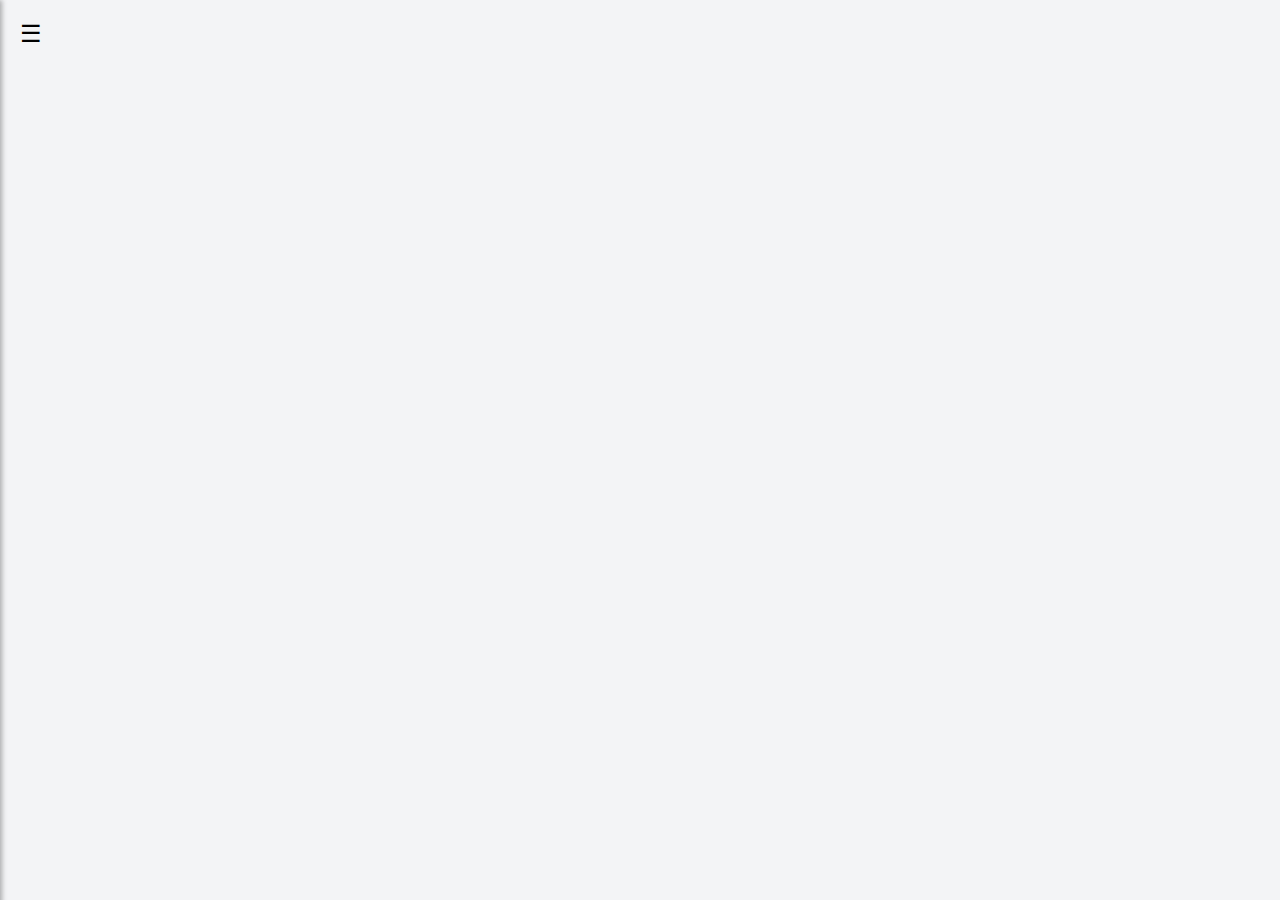
<file: index.html>
<!DOCTYPE html>
<html lang="en">
<head>
    <meta charset="UTF-8">
    <meta name="viewport" content="width=device-width, initial-scale=1.0">
    <title>Aurawear</title>
    <link rel="stylesheet" href="style.css">
    
</head>

<body>
    <!-- Logo Section -->
    <div class="logo-container">
        <img src="logo.jpg" alt="Logo" class="logo">
    </div>
    <div class="description-container">
        <ul class="description-list">
            <li class="description-point">
                Transform confusion into confidence—Aura Wear makes outfit decisions a breeze! 
                Whether you're dressing for work, play, or a special occasion, we've got you covered.
            </li>
            <li class="description-point">
                From casual hangouts to elegant soirées, Aura Wear ensures you’re always dressed to impress.
                Enjoy handpicked outfit suggestions tailored to your specific events and moods.
            </li>
            <li class="description-point">
                Celebrate your unique style—Aura Wear matches outfits to your personality and skin tone. 
                Confidence is the key, and we’ll help you wear it like a pro!
            </li>
            <li class="description-point">
                Say goodbye to wardrobe dilemmas—Aura Wear curates looks tailored just for you. 
                Unlock a wardrobe of possibilities and let us do the thinking while you enjoy the compliments.
            </li>
        </ul>
    </div>
    

   

    <!-- Hamburger Menu -->
    <div class="hamburger-menu" onclick="toggleSidebar()">
        ☰
    </div>

    <!-- Sidebar -->
    <div class="sidebar" id="sidebar">
        <ul>
            <li>
                <a href="skin-tone.html">
                    <img src="skin-tone-logo.jpg" alt="Skin Tone" class="menu-logo"> Select Skin Tone
                </a>
            </li>
            <li>
                <a href="event-chooser.html">
                    <img src="eventlogo.jpg" alt="Event Chooser" class="menu-logo"> Choose Event
                </a>
            </li>
        </li>
        <li>
            <a href="Dress.html">
                <img src="outfit..jpg" alt="Dress" class="menu-logo"> Decide Dress
            </a>
        </li>
        </ul>
    </div>

    <script src="script.js"></script>
</body>
</html>

</html>
</file>
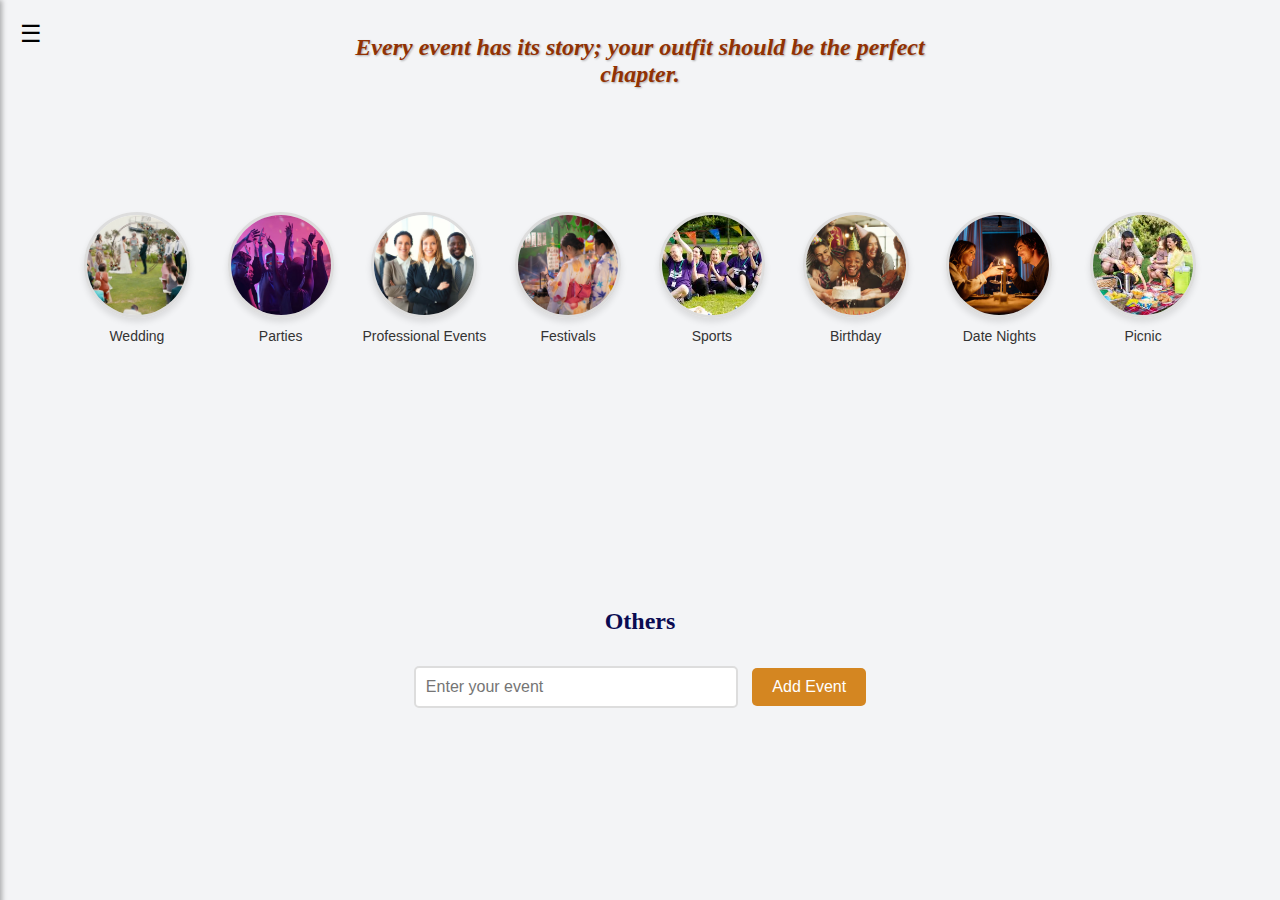
<file: event-chooser.html>
<!DOCTYPE html>
<html lang="en">
<head>
    <meta charset="UTF-8">
    <meta name="viewport" content="width=device-width, initial-scale=1.0">
    <title>Event Chooser</title>
    <link rel="stylesheet" href="style.css">
</head>
<body>
    <!-- Hamburger Menu -->
    <div class="hamburger-menu" onclick="toggleSidebar()">&#9776;</div>

    <!-- Sidebar -->
    <div class="sidebar" id="sidebar">
        <ul>
            <li>
                <a href="index.html">
                    <img src="home logo.jpg" alt="Home" class="menu-logo"> Home
                </a>
            </li>
            <li>
                <a href="skin-tone.html">
                    <img src="skin-tone-logo.jpg" alt="Skin Tone Selector" class="menu-logo"> Skin Tone Selector
                </a>
            </li>
            <li>
                <a href="Dress.html">
                    <img src="outfit..jpg" alt="Dress" class="menu-logo"> Decide Dress
                </a>
            </li>
        </ul>
    </div>

    <h3 class="tagline2">
        Every event has its story; your outfit should be the perfect chapter.
    </h3>

    <!-- Event Grid -->
    <div class="event-grid">
        <div class="event-item" data-name="Wedding" onclick="handleEventClick('Wedding', 'wedding.jpg')">
            <img src="wedding.jpg" alt="Wedding" class="event-image">
            <p>Wedding</p>
        </div>
        <div class="event-item" data-name="Parties" onclick="handleEventClick('Parties', 'parties.jpg')">
            <img src="parties.jpg" alt="Parties" class="event-image">
            <p>Parties</p>
        </div>
        <div class="event-item" data-name="Professional Events" onclick="handleEventClick('Professional Events', 'professional.jpg')">
            <img src="proffessional.avif" alt="Professional Events" class="event-image">
            <p>Professional Events</p>
        </div>
        <div class="event-item" data-name="Festivals" onclick="handleEventClick('Festivals', 'festivals.jpg')">
            <img src="festivals.jpg" alt="Festivals" class="event-image">
            <p>Festivals</p>
        </div>
        <div class="event-item" data-name="Sports" onclick="handleEventClick('Sports', 'sports.jpg')">
            <img src="sports.jpg" alt="Sports" class="event-image">
            <p>Sports</p>
        </div>
        <div class="event-item" data-name="Birthday" onclick="handleEventClick('Birthday', 'birthday.webp')">
            <img src="birthday.webp" alt="Birthday" class="event-image">
            <p>Birthday</p>
        </div>
        <div class="event-item" data-name="Date Nights" onclick="handleEventClick('Date Nights', 'date nights.webp')">
            <img src="date nights.webp" alt="Date Nights" class="event-image">
            <p>Date Nights</p>
        </div>
        <div class="event-item" data-name="Picnic" onclick="handleEventClick('Picnic', 'picnic.jpg')">
            <img src="picnic.jpg" alt="Picnic" class="event-image">
            <p>Picnic</p>
        </div>
    </div>

    <!-- Custom Event Section -->
    <div class="custom-event">
        <h4>Others</h4>
        <input type="text" id="customEventName" placeholder="Enter your event" />
        <button id="addCustomEvent">Add Event</button>
    </div>

    <script>
        // Function to handle event selection
        function handleEventClick(eventName, eventImage) {
            // Store the event name and image in sessionStorage
            sessionStorage.setItem('event', eventName);
            sessionStorage.setItem('eventImage', eventImage);

            // Redirect to Dress page
            redirectToDressPage();
        }

        // Handle custom event input
        document.getElementById('addCustomEvent').addEventListener('click', () => {
            const customEvent = document.getElementById('customEventName').value.trim();
            if (customEvent) {
                // Store the custom event in sessionStorage
                sessionStorage.setItem('event', customEvent);
                sessionStorage.setItem('eventImage', ''); // No image for custom events

                // Redirect to Dress page
                redirectToDressPage();
            } else {
                alert('Please enter a valid event name.');
            }
        });

        // Function to redirect to Dress.html with skin tone and event
        function redirectToDressPage() {
            const skinTone = sessionStorage.getItem('skinTone');
            const event = sessionStorage.getItem('event');

            if (!skinTone || !event) {
                alert('Please select both skin tone and event.');
                return;
            }

            // Redirect to Dress.html
            window.location.href = `Dress.html?skinTone=${encodeURIComponent(skinTone)}&event=${encodeURIComponent(event)}`;
        }
    </script>
</body>
</html>
</file>
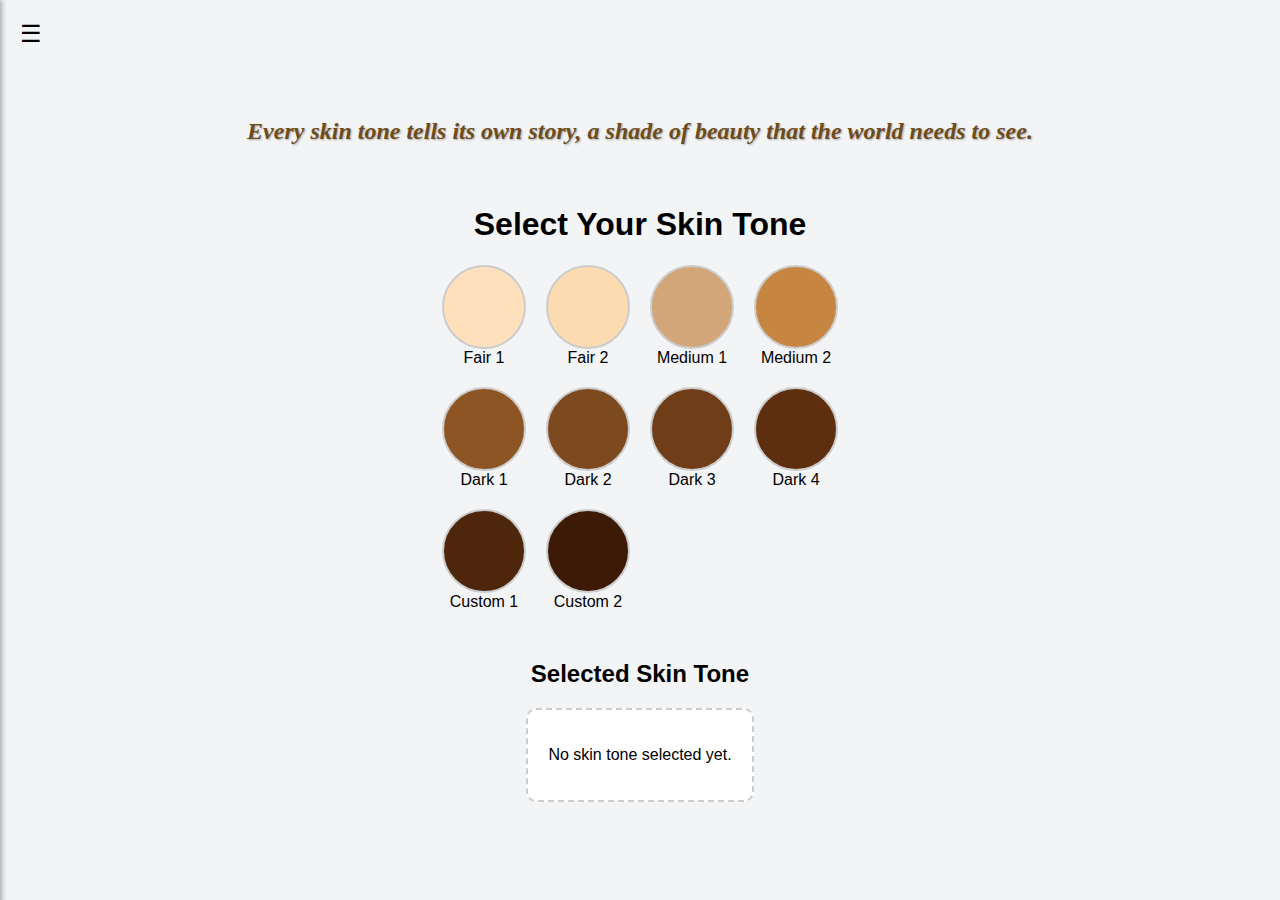
<file: skin-tone.html>
<!DOCTYPE html>
<html lang="en">
<head>
    <meta charset="UTF-8">
    <meta name="viewport" content="width=device-width, initial-scale=1.0">
    <title>Skin Tone Selector</title>
    <link rel="stylesheet" href="style.css">
</head>
<body>
    <!-- Hamburger Menu -->
    <div class="hamburger-menu" onclick="toggleSidebar()">&#9776;</div>

    <!-- Sidebar -->
    <div class="sidebar" id="sidebar">
        <ul>
            <li>
                <a href="index.html">
                    <img src="home logo.jpg" alt="Home" class="menu-logo"> Home
                </a>
            </li>
            <li>
                <a href="event-chooser.html">
                    <img src="eventlogo.jpg" alt="Event Chooser" class="menu-logo"> Event Chooser
                </a>
            </li>
            <li>
                <a href="Dress.html">
                    <img src="outfit..jpg" alt="Dress" class="menu-logo"> Decide Dress
                </a>
            </li>
        </ul>
    </div>

    <!-- Inspirational Tagline -->
    <h3 class="tagline">
        Every skin tone tells its own story, a shade of beauty that the world needs to see.
    </h3>

    <!-- Skin Tone Selector -->
    <div class="skin-tone-container">
        <h1>Select Your Skin Tone</h1>
        <div class="skin-tone-grid">
            <div class="skin-tone" onclick="selectSkinTone('Fair 1', '#ffe0bd')">
                <div class="circle" style="background-color: #ffe0bd;"></div>
                <span>Fair 1</span>
            </div>
            <div class="skin-tone" onclick="selectSkinTone('Fair 2', '#fddbb0')">
                <div class="circle" style="background-color: #fddbb0;"></div>
                <span>Fair 2</span>
            </div>
            <div class="skin-tone" onclick="selectSkinTone('Medium 1', '#d2a679')">
                <div class="circle" style="background-color: #d2a679;"></div>
                <span>Medium 1</span>
            </div>
            <div class="skin-tone" onclick="selectSkinTone('Medium 2', '#c68642')">
                <div class="circle" style="background-color: #c68642;"></div>
                <span>Medium 2</span>
            </div>
            <div class="skin-tone" onclick="selectSkinTone('Dark 1', '#8d5524')">
                <div class="circle" style="background-color: #8d5524;"></div>
                <span>Dark 1</span>
            </div>
            <div class="skin-tone" onclick="selectSkinTone('Dark 2', '#7d4a20')">
                <div class="circle" style="background-color: #7d4a20;"></div>
                <span>Dark 2</span>
            </div>
            <div class="skin-tone" onclick="selectSkinTone('Dark 3', '#6f3e18')">
                <div class="circle" style="background-color: #6f3e18;"></div>
                <span>Dark 3</span>
            </div>
            <div class="skin-tone" onclick="selectSkinTone('Dark 4', '#5d2f0e')">
                <div class="circle" style="background-color: #5d2f0e;"></div>
                <span>Dark 4</span>
            </div>
            <div class="skin-tone" onclick="selectSkinTone('Custom 1', '#4e260c')">
                <div class="circle" style="background-color: #4e260c;"></div>
                <span>Custom 1</span>
            </div>
            <div class="skin-tone" onclick="selectSkinTone('Custom 2', '#3d1a06')">
                <div class="circle" style="background-color: #3d1a06;"></div>
                <span>Custom 2</span>
            </div>
        </div>
    </div>

    <!-- Selected Skin Tone -->
    <div class="selected-tone-container">
        <h2>Selected Skin Tone</h2>
        <div id="selected-tone" class="selected-tone">
            <p>No skin tone selected yet.</p>
        </div>
    </div>

    <script>
        // Function to handle skin tone selection
        function selectSkinTone(tone, color) {
            // Update the UI to show selected tone
            const selectedToneDiv = document.getElementById('selected-tone');
            selectedToneDiv.innerHTML = `
                <div style="background-color: ${color}; width: 100px; height: 100px; border-radius: 50%; margin: auto;"></div>
                <p>${tone}</p>
            `;

            // Store the selected skin tone in sessionStorage
            sessionStorage.setItem('skinTone', tone);

            // Redirect to the event-chooser page
            window.location.href = 'event-chooser.html';
        }
    </script>
</body>
</html>
</file>
<file: style.css>
/* General Reset */
body {
    margin: 0;
    padding: 0;
    display: flex;
    flex-direction: column;
    align-items: center;
    justify-content: center;
    height: 100vh; /* Full viewport height */
    font-family: Arial, sans-serif;
    background-color: #f3f4f6; /* Light background color */
    overflow: hidden; /* Prevent scrollbars during logo animation */
  }
  
  /* Logo Container */
  .logo-container {
    position: absolute;
    top: 50%; /* Start vertically centered */
    left: 50%; /* Start horizontally centered */
    transform: translate(-50%, -50%) scale(0); /* Center and scale down */
    animation: popAndMove 2s ease-in-out forwards; /* Pop-out and move animation */
  }
  
  /* Logo Style */
  .logo {
    width: 200px; /* Logo size */
    height: auto;
    display: block;
    border: none; /* No border */
  }
  
  /* Pop-Out and Move-Up Animation */
  @keyframes popAndMove {
    0% {
      transform: translate(-50%, -50%) scale(0); /* Start invisible and scaled down */
      opacity: 0;
    }
    50% {
      transform: translate(-50%, -50%) scale(1.2); /* Pop-out effect in the center */
      opacity: 1;
    }
    70% {
      transform: translate(-50%, -50%) scale(1); /* Normalize size */
    }
    100% {
      transform: translate(-50%, 0) scale(1); /* Move upward to top center */
      top: 20px; /* Fixed at the top */
    }
  }
  
/* Description List */
.description-container {
    position: absolute;
    top: 300px;
    left: 50%;
    transform: translateX(-50%);
    width: 80%;
    max-width: 800px;
    text-align: left;
}

.description-list {
    list-style-type: disc;
    margin: 0;
    padding: 0 20px;
}

.description-point {
    font-size: 1.2rem;
    color: #2a0728f4;
    margin: 20px 0; /* Add spacing between points */
    line-height: 1.6; /* Increase readability for longer sentences */
    opacity: 0; /* Hidden by default */
    transform: translateY(20px); /* Slightly offset */
    transition: all 0.5s ease-in-out; /* Smooth transition */
}

/* Animated Class */
.description-point.animated {
    opacity: 1; /* Fully visible */
    transform: translateY(0); /* Back to position */
}

/* Keyframe for Logo Animation */
@keyframes moveToTop {
    0% {
        top: 50%;
        transform: translate(-50%, -50%);
    }
    100% {
        top: 20px;
        transform: translateX(-50%);
    }
}
  
 
  
  /* Fade-In Animation for Uploaders */
  @keyframes fadeIn {
    0% {
      opacity: 0;
    }
    100% {
      opacity: 1;
    }
  }

  /* Hamburger Menu */
.hamburger-menu {
    position: absolute;
    top: 20px;
    left:100px;
    font-size: 2rem;
    cursor: pointer;
    z-index: 1000;
  }
  
  /* Sidebar Styling */
  .sidebar {
    position: fixed;
    top: 0;
    right: -250px; /* Initially hidden */
    width: 250px;
    height: 150%;
    background-color: #333;
    color: #fff;
    box-shadow: -2px 0 5px rgba(0, 0, 0, 0.5);
    transition: right 0.3s ease-in-out;
    z-index: 999;
  }
  
  .sidebar ul {
    list-style: none;
    padding: 20px;
  }
  
  .sidebar ul li {
    margin: 20px 0;
    display: flex;
    align-items: center;
  }
  
  .sidebar ul li a {
    text-decoration: none;
    color: #fff;
    font-size: 1.2rem;
    display: flex;
    align-items: center;
  }
  
  .sidebar ul li a:hover {
    text-decoration: underline;
  }
  
  /* Menu Logos */
  .menu-logo {
    width: 30px;
    height: 30px;
    margin-right: 10px;
    border-radius: 50%; /* Optional: Make logos circular */
  }
  
  /* Sidebar Open State */
  .sidebar.open {
    right: 0;
  }
/* General Reset */
body {
    margin: 0;
    font-family: Arial, sans-serif;
    background-color: #f3f4f6;
}

/* Hamburger Menu */
.hamburger-menu {
    position: absolute;
    top: 20px;
    left: 20px;
    font-size: 24px;
    cursor: pointer;
}

/* Sidebar Styles */
.sidebar {
    position: fixed;
    left: -250px;
    top: 0;
    width: 250px;
    height: 100%;
    background-color: #343a40;
    color: white;
    padding-top: 50px;
    transition: 0.3s;
    box-shadow: 2px 0 5px rgba(0, 0, 0, 0.3);
}

.sidebar.active {
    left: 0;
}

.sidebar ul {
    list-style: none;
    padding: 0;
}

.sidebar ul li {
    margin: 20px 0;
    padding: 10px;
    text-align: center;
}

.sidebar ul li a {
    color: white;
    text-decoration: none;
    font-size: 18px;
}

.menu-logo {
    width: 30px;
    height: 30px;
    margin-right: 10px;
    vertical-align: middle;
}


/* Skin Tone Selector */
.skin-tone-container {
    text-align: center;
    margin: 20px;
}

.skin-tone-grid {
    display: grid;
    grid-template-columns: repeat(4, 1fr);
    gap: 20px;
    justify-content: center;
    padding: 0 20px;
}
.uploader {
  padding: 20px;
  margin: 10px;
  border: 1px solid #ccc;
  border-radius: 5px;
  transition: background-color 0.3s ease;
}

.selected {
  background-color: #1bc21b;
}

.preview {
  width: 200px;
  height: 200px;
  border: 1px solid #ddd;
  margin: 10px 0;
  display: flex;
  align-items: center;
  justify-content: center;
  background-size: cover;
  background-position: center;
}
.skin-tone {
    text-align: center;
    cursor: pointer;
}

.circle {
    width: 80px;
    height: 80px;
    border-radius: 50%;
    margin: auto;
    border: 2px solid #ccc;
}

.selected-tone-container {
    text-align: center;
    margin-top: 10px;
}

.selected-tone {
    margin-top: 10px;
    padding: 20px;
    background-color: #fff;
    border: 2px dashed #ccc;
    border-radius: 10px;
}

/* Tagline Styles */
.tagline {
    text-align: center; /* Center-align the text */
    font-size: 1.5rem; /* Adjust font size */
    color: #6e4c1a; /* Change text color */
    font-family: 'Georgia', serif; /* Add a custom font */
    font-style: italic; /* Italicize the text */
    margin: 20px 10px; /* Add spacing */
    text-shadow: 1px 1px 2px rgba(0, 0, 0, 0.3); /* Add subtle shadow */
}

.tagline2 {
    position: absolute; /* Position the element absolutely */
    top: 10px; /* Position it at the top (10px from the top edge) */
    left: 50%; /* Center it horizontally */
    transform: translateX(-50%); /* Adjust for perfect centering */
    text-align: center; /* Center-align the text */
    font-size: 1.5rem; /* Adjust font size */
    color: #913203; /* Change text color */
    font-family: 'Georgia', serif; /* Add a custom font */
    font-style: italic; /* Italicize the text */
    text-shadow: 1px 1px 2px rgba(0, 0, 0, 0.3); /* Add subtle shadow */
    z-index: 1000; /* Ensure it stays on top of other elements */
}

.event-grid {
    display: grid;
    grid-template-columns: repeat(8, 1fr); /* 8 images per row */
    gap: 20px; /* Space between items */
    padding: 20px;
    justify-items: center; /* Center-align items in their columns */
}

.event-item {
    display: flex;
    flex-direction: column;
    align-items: center;
    cursor: pointer;
    transition: transform 0.3s ease-in-out;
}

.event-item:hover {
    transform: translateY(-5px);
}

.event-image {
    width: 100px; /* Circle diameter */
    height: 100px;
    border-radius: 50%; /* Makes the image circular */
    object-fit: cover;
    border: 3px solid #ddd;
    box-shadow: 0 4px 6px rgba(0, 0, 0, 0.1);
    transition: transform 0.3s ease-in-out, box-shadow 0.3s ease-in-out;
}

.event-item:hover .event-image {
    transform: scale(1.1);
    box-shadow: 0 8px 12px rgba(0, 0, 0, 0.2);
}

.event-item p {
    margin-top: 10px;
    font-size: 14px;
    color: #333;
    text-align: center;
}

/* Selected Event Styles */
.selected-event {
    margin-top: 30px;
    text-align: center;
    border-top: 2px solid #ddd;
    padding-top: 20px;
}

.selected-content {
    display: flex;
    flex-direction: column;
    align-items: center;
    gap: 10px;
}

#eventName {
    font-size: 18px;
    color: #333;
    font-weight: bold;
}

#eventImage {
    width: 150px;
    height: 150px;
    border-radius: 50%;
    object-fit: cover;
    border: 3px solid #007bff;
}

.custom-event {
    margin-top: 30px;
    text-align: center;
}

.custom-event input {
    padding: 10px;
    font-size: 16px;
    border: 2px solid #ddd;
    border-radius: 5px;
    width: 300px;
    margin-right: 10px;
}

.custom-event button {
    padding: 10px 20px;
    font-size: 16px;
    background-color: #d48621;
    color: white;
    border: none;
    border-radius: 5px;
    cursor: pointer;
    transition: background-color 0.3s ease-in-out;
}

.custom-event button:hover {
    background-color: #b368008b;
}
.tagline3 {
    position: absolute; /* Position the element absolutely */
    top: 10px; /* Position it at the top (10px from the top edge) */
    left: 50%; /* Center it horizontally */
    transform: translateX(-50%); /* Adjust for perfect centering */
    text-align: center; /* Center-align the text */
    font-size: 1.5rem; /* Adjust font size */
    color: #1b046b; /* Change text color */
    font-family: 'Georgia', serif; /* Add a custom font */
    font-style: italic; /* Italicize the text */
    text-shadow: 1px 1px 2px rgba(0, 0, 0, 0.3); /* Add subtle shadow */
    z-index: 1000; /* Ensure it stays on top of other elements */
}

/* Uploader Container */
.uploaders-container {
    text-align: center;
    margin-top: -75px; /* Adjust this to move the uploader upward or downward */
    position: relative; /* This allows us to control the position more effectively */
    top: -50px; /* Adjust this to move it upwards, negative values pull it upward */
    opacity: 0; /* Initially invisible */
    animation: fadeIn 1s ease-in 2s forwards; /* Fade in after 2s delay */
    max-width: 900px; /* Limit the width */
    width: 100%; /* Ensure it takes full width */
  }
  
  /* Individual Uploader */
  .uploader {
    display: inline-block;
    margin: 15px;
    width: 200px; /* Set a fixed width for the uploaders */
  }
  
  /* Preview Box for Uploaded Images */
  .preview {
    width: 100%;
    height: 150px;
    border: 2px dashed #ccc;
    border-radius: 10px;
    display: flex;
    justify-content: center;
    align-items: center;
    color: #666;
    font-size: 0.9rem;
    overflow: hidden;
    position: relative;
  }
  
  .preview img {
    max-width: 100%;
    max-height: 100%;
    object-fit: cover;
    border-radius: 8px;
  }
  /* Dress Detail Textbox */
.dress-details {
    margin-top: 10px;
    padding: 8px;
    width: 80%;
    height: 100px;
    border: 1px solid #0a0e5add;
    border-radius: 5px;
    font-size: 1rem;
    color: #250a91;
}
  /* Submit Button */
  .submit-btn {
    margin-top: 20px;
    padding: 12px 25px;
    font-size: 1rem;
    color: #fffeff;
    background-color: #3022cb;
    border: none;
    border-radius: 5px;
    cursor: pointer;
    transition: background-color 0.3s;
  }
  
  .submit-btn:hover {
    background-color: #0056b3;
  }
  
  /* Fade-In Animation for Uploaders */
  @keyframes fadeIn {
    0% {
      opacity: 0;
    }
    100% {
      opacity: 1;
    }
  }
  
  /* Optional: Additional Styling for text or headers */
  h4 {
    font-size: 1.5rem;
    color: #0a0b52;
    font-family: Cambria, Cochin, Georgia, Times, 'Times New Roman', serif;
    margin-top: 200px;
  }
</file>
